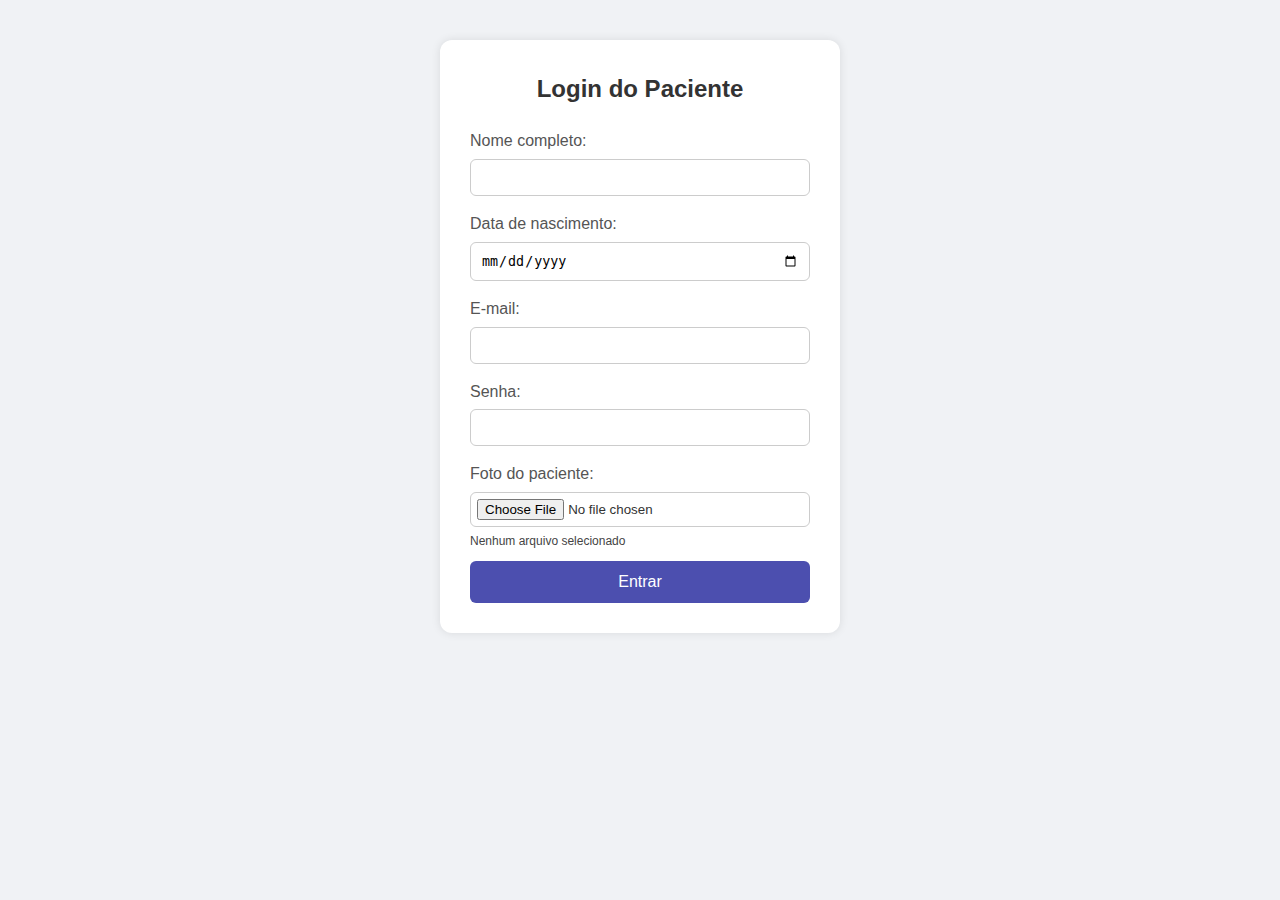
<file: Challenge/login.html>
<!DOCTYPE html>
<html lang="pt-br">
<head>
    <meta charset="UTF-8">
    <meta name="viewport" content="width=device-width, initial-scale=1.0">
    <title>Login - IMREA</title>
    <link rel="stylesheet" href="css/login.css">
</head>
</head>
<body>
     <div class="login-container">
    <h2>Login do Paciente</h2>
    <form id="loginForm">
      <label for="name">Nome completo:</label>
      <input type="text" id="name" name="name" required>

      <label for="birthdate">Data de nascimento:</label>
      <input type="date" id="birthdate" name="birthdate" required>

      <label for="email">E-mail:</label>
      <input type="email" id="email" name="email" required>

      <label for="password">Senha:</label>
      <input type="password" id="password" name="password" required>

      <label for="photo">Foto do paciente:</label>
      <input type="file" id="photo" name="photo" accept="image/*">
      <div class="file-name" id="fileName">Nenhum arquivo selecionado</div>

      
      <button type="submit">Entrar</button>
      
      
    

    </form>
  </div>
   <script>
    const photoInput = document.getElementById('photo');
    const fileNameDisplay = document.getElementById('fileName');

    photoInput.addEventListener('change', function () {
      if (this.files.length > 0) {
        fileNameDisplay.textContent = `Selecionado: ${this.files[0].name}`;
      } else {
        fileNameDisplay.textContent = 'Nenhum arquivo selecionado';
      }

    });

    document.getElementById("loginForm").addEventListener("submit", function(e) {
      e.preventDefault();
      
      
      window.location.href = "index.html"; 
    });
  </script>
</body>
</html>
</file>
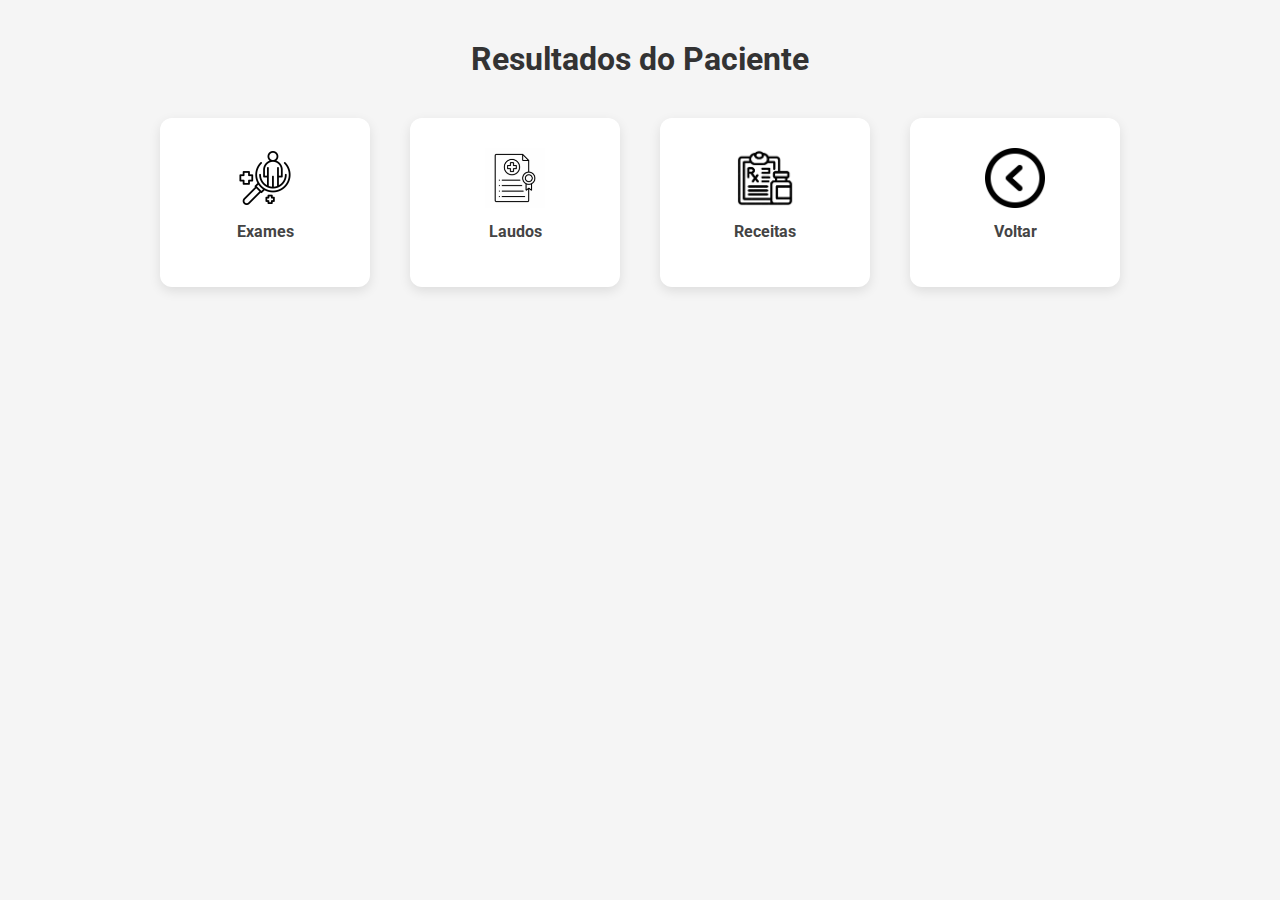
<file: Challenge/resultados.html>
<!DOCTYPE html>
<html lang="pt-br">
<head>
  <meta charset="UTF-8">
  <meta name="viewport" content="width=device-width, initial-scale=1.0">
  <title>Resultados - IMREA</title>
  <link href="https://fonts.googleapis.com/css2?family=Roboto&display=swap" rel="stylesheet">
  <link rel="stylesheet" href="css/resultado.css">
</head>
<body>

 
  <h1>Resultados do Paciente</h1>

  <div class="icones-container">
    <div class="icone" onclick="mostrarMensagem('exames')">
      <img src="imagens/exame.jpg" alt="Exames">
      <p>Exames</p>
    </div>
    <div class="icone" onclick="mostrarMensagem('laudos')">
      <img src="imagens/laudo.jpg" alt="Laudos">
      <p>Laudos</p>
    </div>
    <div class="icone" onclick="mostrarMensagem('receitas')">
      <img src="imagens/receita.avif" alt="Receitas">
      <p>Receitas</p>
    </div>
    <div class="icone" onclick="window.close()">
      <img src="imagens/voltar.png" alt="Voltar">
      <p>Voltar</p>
    </div>
  </div>

  <div class="mensagem" id="mensagemBox"></div>

  <script>
    function mostrarMensagem(tipo) {
      const mensagemBox = document.getElementById('mensagemBox');
      if (tipo === 'receitas') {
        mensagemBox.innerHTML = `
          <p>Receita médica disponível para download:</p>
          <a href="ESSE DEMONSTRATIVO DE RECEITA MÉDIC.txt" download>Baixar Receita</a>
        `;
      } else {
        mensagemBox.innerHTML = `<p>Sem resultados de ${tipo} por enquanto.</p>`;
      }
      mensagemBox.style.display = 'block';
    }
  </script
</body>
</html>
</file>
<file: Challenge/css/login.css>
* {
      margin: 0;
      padding: 0;
      box-sizing: border-box;
    }

    body {
      font-family: Arial, sans-serif;
      background: #f0f2f5;
      color: #333;
      line-height: 1.6;
    }

    .login-container {
      background: #fff;
      padding: 30px;
      border-radius: 12px;
      box-shadow: 0 0 10px rgba(0,0,0,0.1);
      width: 100%;
      max-width: 400px;
      margin: 40px auto;
    }

    .login-container h2 {
      text-align: center;
      margin-bottom: 20px;
      color: #333;
    }

    label {
      display: block;
      margin-bottom: 5px;
      color: #555;
    }

    input[type="text"],
    input[type="email"],
    input[type="password"],
    input[type="date"],
    input[type="file"] {
      width: 100%;
      padding: 10px;
      margin-bottom: 15px;
      border: 1px solid #ccc;
      border-radius: 6px;
    }

    input[type="file"] {
      padding: 6px;
    }

    .file-name {
      font-size: 12px;
      color: #444;
      margin-top: -10px;
      margin-bottom: 10px;
    }

    button {
      width: 100%;
      background-color: #4c4faf;
      color: white;
      padding: 12px;
      border: none;
      border-radius: 6px;
      font-size: 16px;
      cursor: pointer;
      transition: background 0.3s;
    }

    button:hover {
      background-color: #284cd9;
    }

    section {
      max-width: 1100px;
      margin: 60px auto;
      padding: 20px;
    }

    section h2 {
      color: #012d63;
      font-size: 28px;
      margin-bottom: 20px;
      border-bottom: 2px solid #012d63;
      padding-bottom: 8px;
    }

  .content {
  max-width: 1200px;
  margin: 0 auto;
  padding: 40px 20px;
  font-family: 'Segoe UI', Tahoma, Geneva, Verdana, sans-serif;
  color: #333;
  background: #f9fafd;
}

/* Seção Sobre Nós */
#sobre {
  text-align: center;
  margin-bottom: 50px;
}

#sobre h2 {
  font-size: 36px;
  color: #012d63;
  margin-bottom: 15px;
  font-weight: 700;
}

#sobre p {
  font-size: 18px;
  max-width: 700px;
  margin: 0 auto;
  line-height: 1.6;
  color: #555;
}

/* Título da seção Serviços */
#servicos h2 {
  font-size: 34px;
  color: #012d63;
  text-align: center;
  margin-bottom: 35px;
  font-weight: 700;
  letter-spacing: 0.03em;
}

/* Grid responsiva para os cards */
.cards {
  display: grid;
  grid-template-columns: repeat(auto-fit, minmax(280px, 1fr));
  gap: 28px;
}

/* Estilo dos cartões */
.card {
  background-color: #fff;
  border-radius: 16px;
  padding: 28px 25px;
  box-shadow: 0 4px 15px rgba(0, 0, 0, 0.07);
  border-left: 6px solid #0056b3;
  transition: transform 0.3s ease, box-shadow 0.3s ease;
  display: flex;
  flex-direction: column;
  align-items: flex-start;
}

.card:hover {
  transform: translateY(-8px);
  box-shadow: 0 8px 28px rgba(0, 0, 0, 0.12);
}

.card i {
  font-size: 32px;
  color: #0056b3;
  margin-bottom: 14px;
  min-width: 40px;
  text-align: center;
}

/* Título do card */
.card h3 {
  font-size: 22px;
  color: #012d63;
  margin-bottom: 12px;
  font-weight: 700;
}

/* Texto do card */
.card p {
  font-size: 16px;
  color: #444;
  line-height: 1.55;
  flex-grow: 1;
}

/* Responsividade para telas pequenas */
@media (max-width: 600px) {
  .content {
    padding: 30px 15px;
  }

  #sobre h2,
  #servicos h2 {
    font-size: 28px;
  }

  #sobre p,
  .card p {
    font-size: 15px;
  }

  .card h3 {
    font-size: 18px;
  }
}
</file>
<file: Challenge/css/resultado.css>
body {
      font-family: 'Roboto', sans-serif;
      background-color: #f5f5f5;
      margin: 0;
      padding: 0;
      text-align: center;
    }

    h1 {
      margin-top: 40px;
      color: #333;
    }

    .icones-container {
      display: flex;
      justify-content: center;
      flex-wrap: wrap;
      margin-top: 40px;
      gap: 40px;
    }

    .icone {
      background-color: white;
      padding: 30px;
      border-radius: 12px;
      box-shadow: 0 4px 12px rgba(0,0,0,0.1);
      width: 150px;
      transition: transform 0.2s;
    }

    .icone:hover {
      transform: scale(1.05);
      cursor: pointer;
    }

    .icone img {
      width: 60px;
      height: 60px;
    }

    .icone p {
      margin-top: 10px;
      font-weight: bold;
      color: #444;
    }

    .voltar {
      display: inline-block;
      margin-top: 60px;
      padding: 10px 20px;
      background-color: #007BFF;
      color: white;
      text-decoration: none;
      border-radius: 6px;
      font-weight: bold;
    }

    .voltar:hover {
      background-color: #0056b3;
    }

    .mensagem {
      margin-top: 30px;
      padding: 20px;
      border: 2px solid #ccc;
      border-radius: 8px;
      background-color: #f9f9f9;
      width: 300px;
      margin-left: auto;
      margin-right: auto;
      display: none;
    }

    .mensagem a {
      display: inline-block;
      margin-top: 10px;
      padding: 10px 15px;
      background-color: #534caf;
      color: white;
      text-decoration: none;
      border-radius: 5px;
    }

    .mensagem a:hover {
      background-color: #454ea0;
    }
</file>
